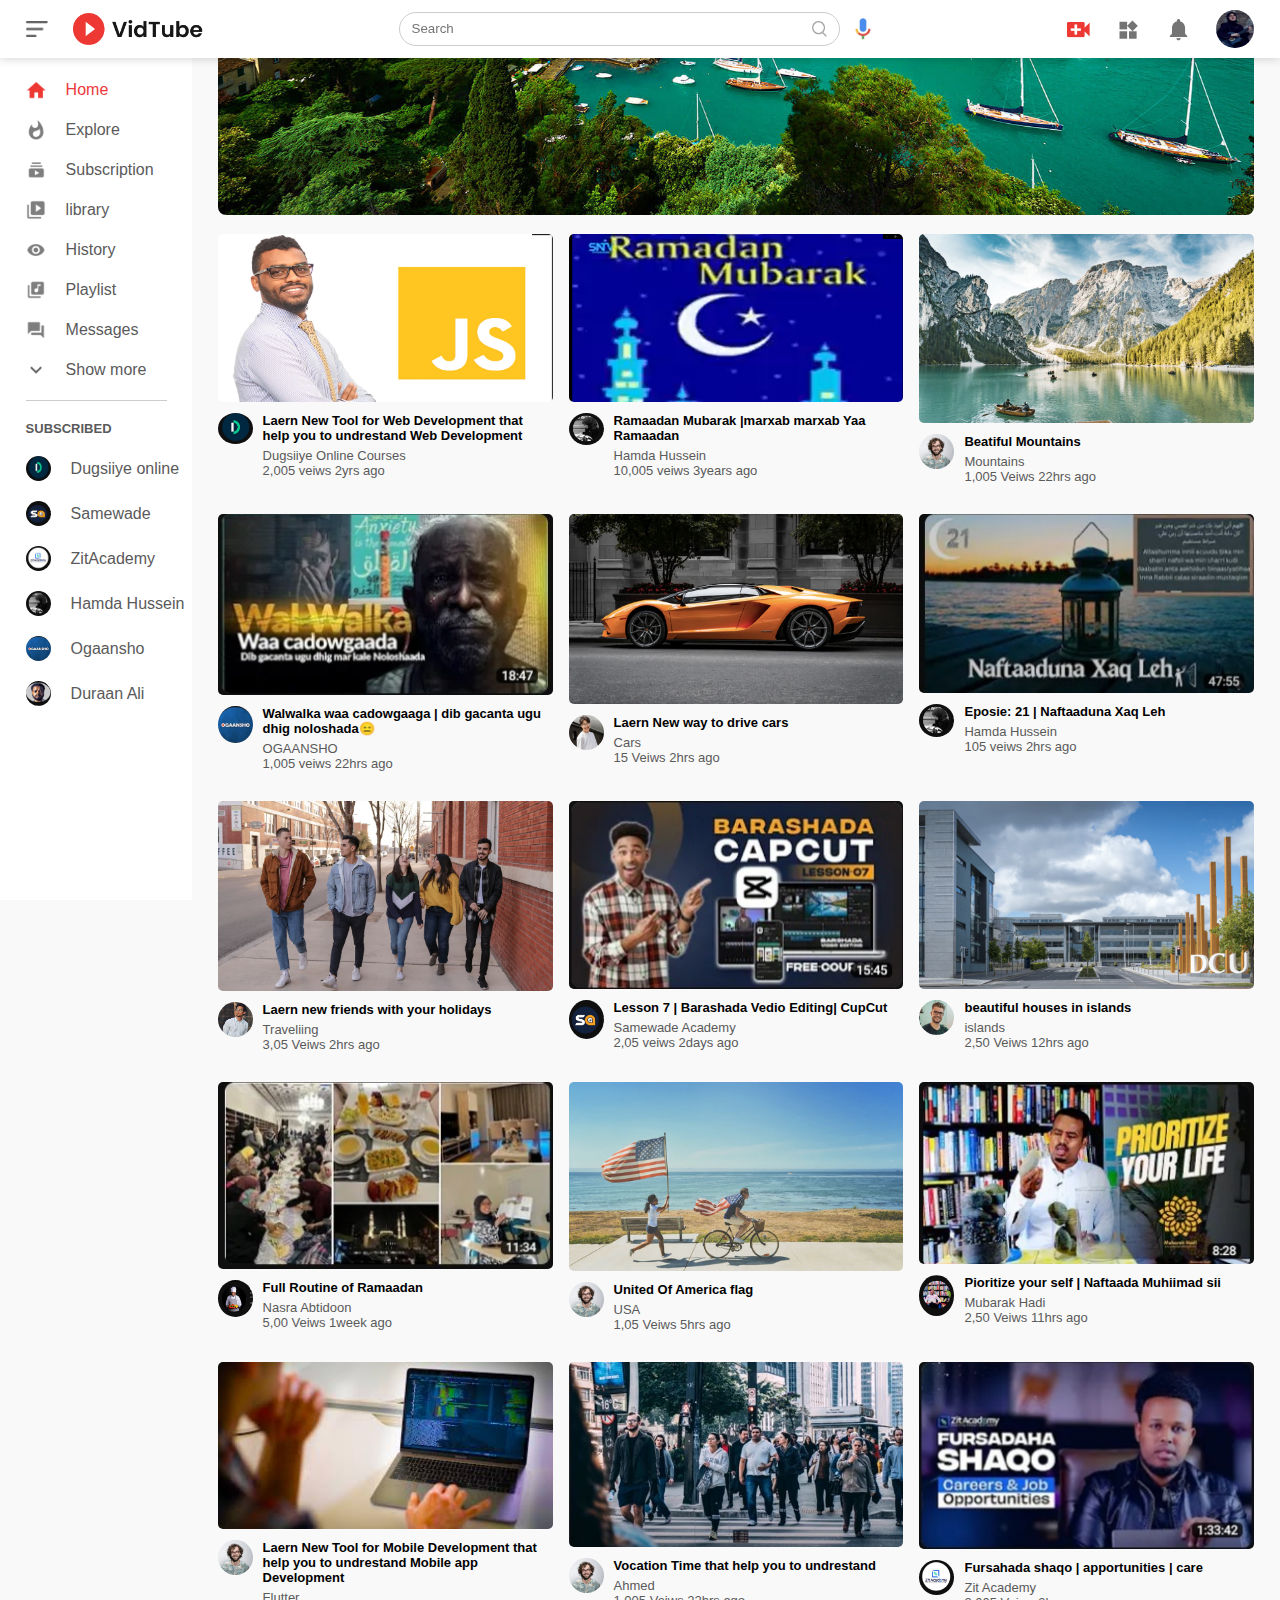
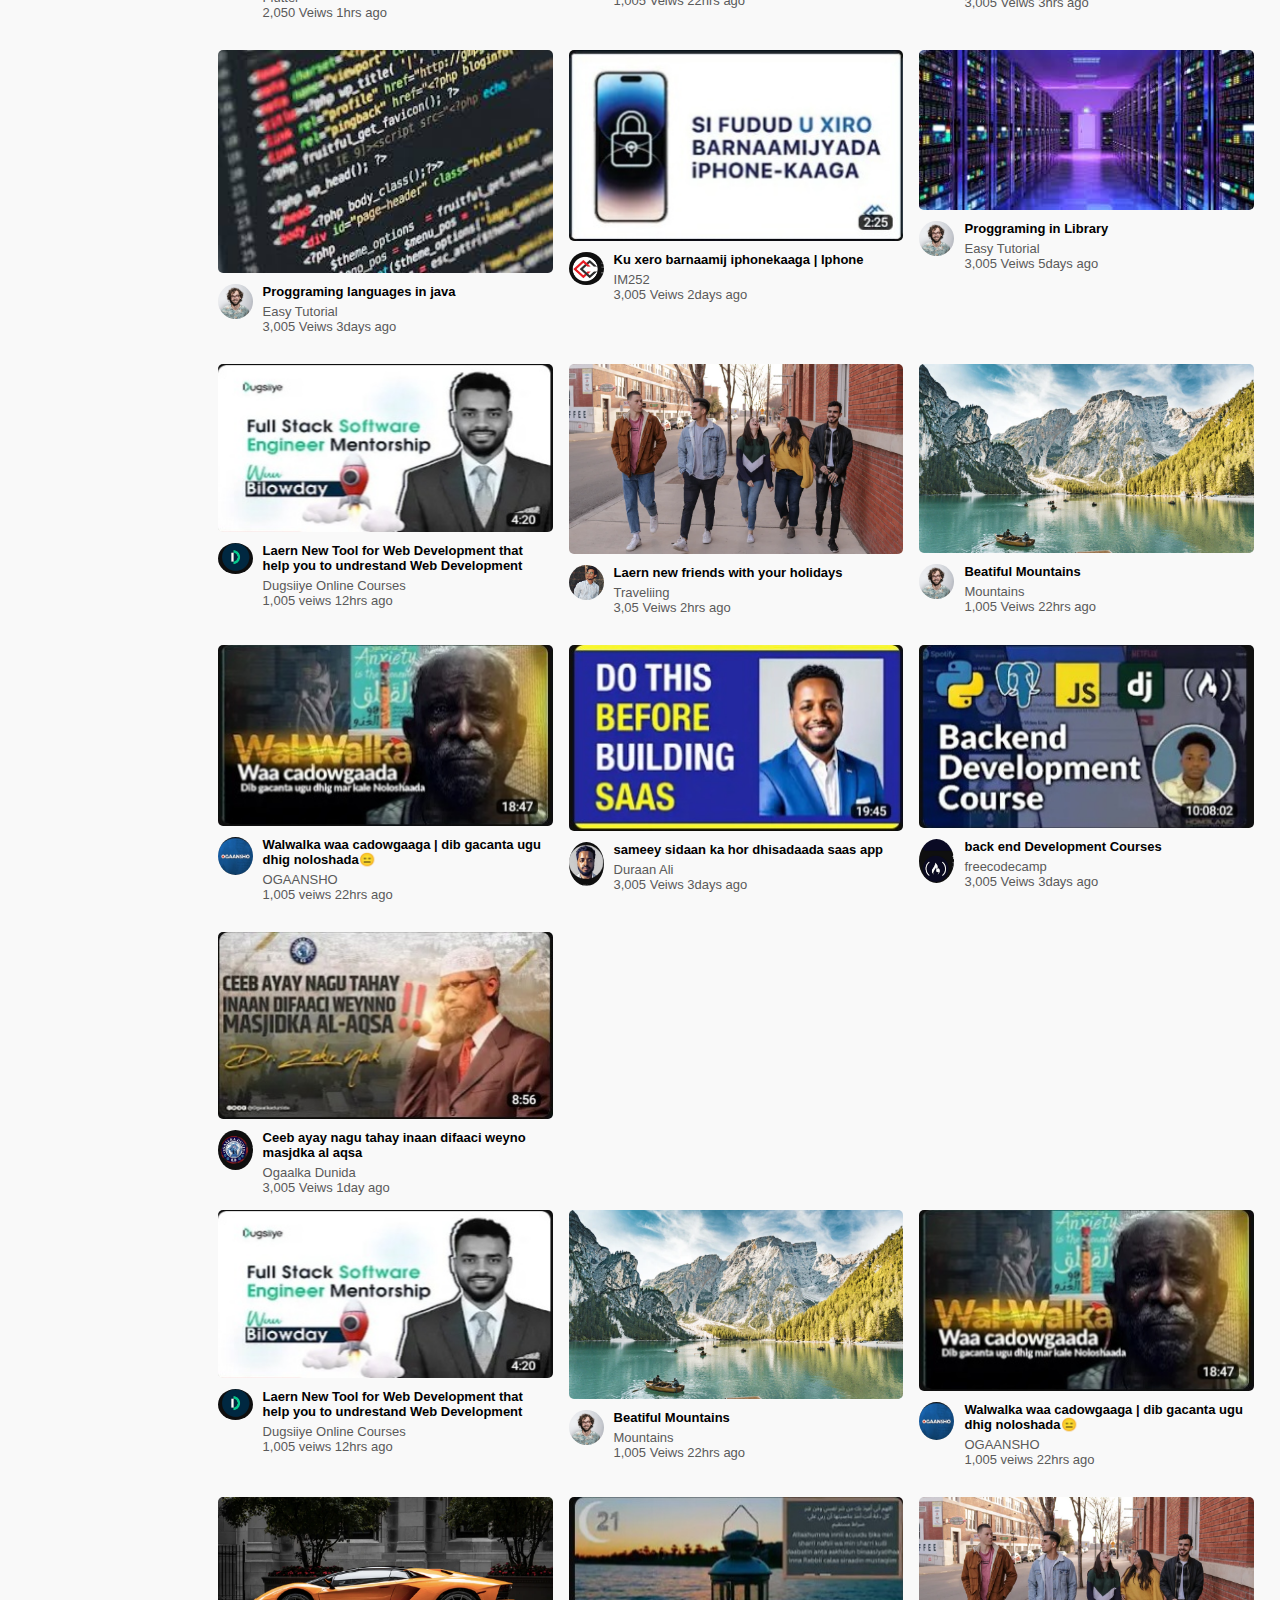
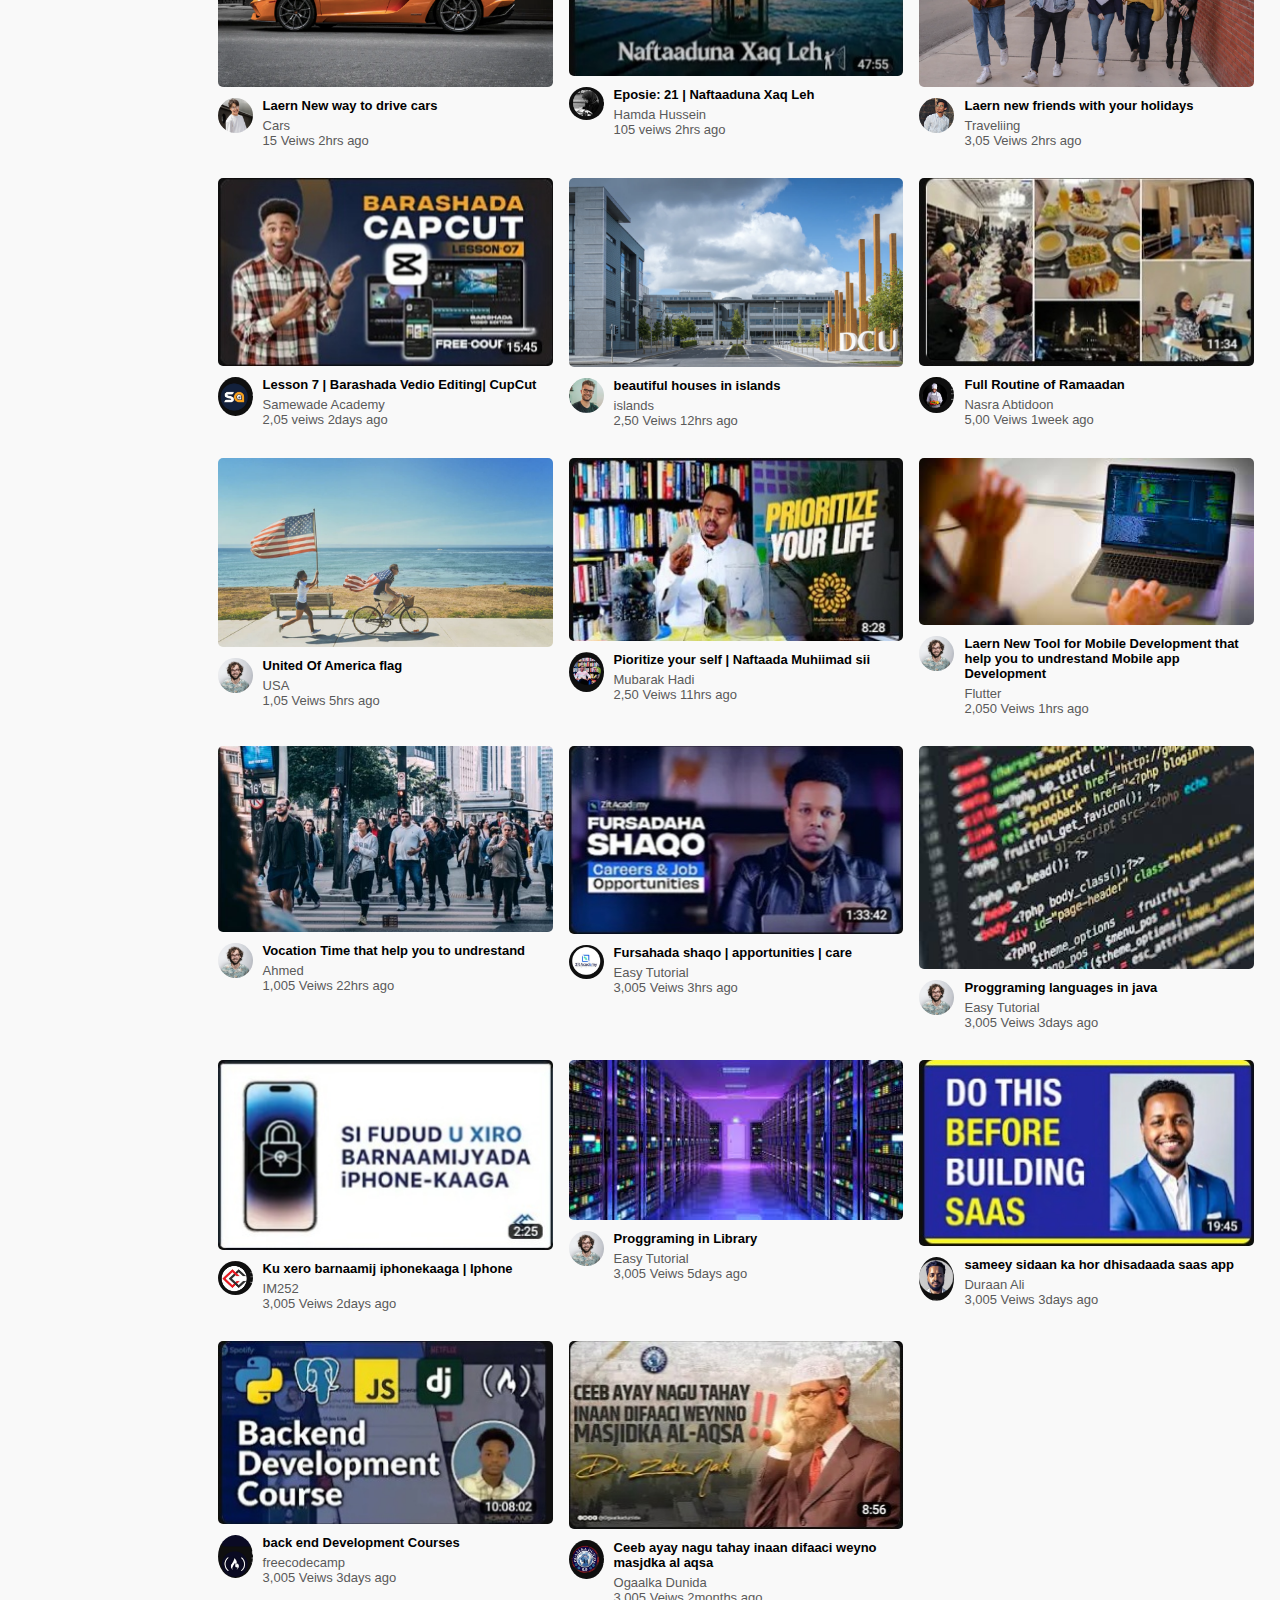
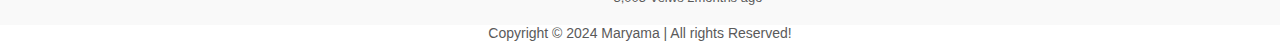
<file: index.html>
<!DOCTYPE html>
<html lang="en">
<head> 
    <meta charset="UTF-8">
    <meta name="viewport" content="width=device-width, initial-scale=1.0">
    <title>YouTube Website</title>
    <link rel="stylesheet" href="./style.css">
</head>
<body>
    <nav class="flex-div">
        <div class="nav-left flex-div">
            <img src="./vidTube_img/menu.png" class="menu-icon ">
            <img src="./vidTube_img/logo.png" class="logo">
        </div>
        <div class="nav-middle flex-div">
<div class="search-box flex-div">
    <input type="text" placeholder="Search">
    <img src="./vidTube_img/search.png" alt="">
</div>
<img src="./vidTube_img/voice-search.png" class="mic-icon">
        </div>
        <div class="nav-right flex-div">
            <img src="./vidTube_img/upload.png">
            <img src="./vidTube_img/more.png">
            <img src="./vidTube_img/notification.png">
            <img src="./vidTube_img/7.jpg" class="user-icon">
        </div>
    </nav>
    <div class="sidebar">
        <div class="shortcut-links">
            <a href="#"><img src="./vidTube_img/home.png" > <p>Home</p></a>
            <a href="#"><img src="./vidTube_img/explore.png" ><p>Explore</p></a>
            <a href="#"><img src="./vidTube_img/subscriprion.png" alt=""><p>Subscription</p></a>
            <a href="#"><img src="./vidTube_img/library.png" alt=""><p>library</p></a>
            <a href="#"><img src="./vidTube_img/history.png" alt=""><p>History</p></a>
            <a href="#"><img src="./vidTube_img/playlist.png" alt=""><p>Playlist</p></a>
            <a href="#"><img src="./vidTube_img/messages.png" alt=""><p>Messages</p></a>
            <a href="#"><img src="./vidTube_img/show-more.png" alt=""><p>Show more</p></a>
            <hr>
        </div>
        <div class="subcripe-list">
            <h3>SUBSCRIBED</h3>
            <a href="#"><img src="./vidTube_img/XRecorder_04052024_150142.jpg" ><p> Dugsiiye online </p></a>
            <a href="#"><img src="./vidTube_img/XRecorder_04052024_150431.jpg" ><p> Samewade </p></a>
            <a href="#"><img src="./vidTube_img/XRecorder_04052024_150500.jpg" > <p> ZitAcademy </p></a>
            <a href="#"><img src="./vidTube_img/XRecorder_04052024_150355.jpg"><p> Hamda Hussein</p></a>
            <a href="#"><img src="./vidTube_img/XRecorder_04052024_150016.jpg" > <p> Ogaansho </p></a>
            <a href="#"><img src="./vidTube_img/XRecorder_04052024_150634.jpg" > <p> Duraan Ali</p></a>
        </div>
    </div>
    <div class="container">
        <div class="banner">
            <h1>welcome to YouTube</h1>
            <img src="./vidTube_img/hero-banner.jpg" alt="">
        </div>
        <div class="list-container">
            <div class="vid-list">
                <a href="./play.html"><img src="./vidTube_img/Screenshot 2024-09-29 173920.png"  height="168px" class="thumnail"></a>
                <div class="flex-div">
                    <a href="#">
                        <img src="./vidTube_img/XRecorder_04052024_150142.jpg" ></a>
                    <div class="vid-info">
                        <a href="./play.html">Laern New Tool for Web Development that help you to undrestand Web Development</a>
                        <p>Dugsiiye Online Courses</p>
                        <p>2,005 veiws  2yrs ago</p>
                    </div>
                    
                    </div>
                </div>
            <div class="vid-list">
                <a href="./vid.html"> <img src="./vidTube_img/marxab.png"  height="168px" class="thumnail"></a>
                <div class="flex-div">
                        <img src="./vidTube_img/XRecorder_04052024_150355.jpg" >
                    <div class="vid-info">
                        <a href="./vid.html">Ramaadan Mubarak |marxab marxab Yaa Ramaadan </a>
                        <p>Hamda Hussein</p>
                        <p>10,005 veiws   3years ago</p>
                    </div>
                </div>
            </div>
            
            <div class="vid-list">
                <a href="./playvedio.html"><img src="./vidTube_img/thumbnail4.png" class="thumnail"></a>
                <div class="flex-div">
                    <a href="./playvedio.html">
                        <img src="./vidTube_img/Jack.png" ></a>
                    <div class="vid-info">
                        <a href="./playvedio.html">Beatiful Mountains</a>
                        <p>Mountains</p>
                        <p>1,005 Veiws  22hrs ago</p>
                    </div>
                </div>
            </div>
            <div class="vid-list">
                <a href="./vedio.html"><img src="./vidTube_img/XRecorder_04052024_150042.jpg" class="thumnail"></a>
                
                <div class="flex-div">
                    <a href="#">
                        <img src="./vidTube_img/XRecorder_04052024_150016.jpg" ></a>
                    <div class="vid-info">
                        <a href="#">Walwalka waa cadowgaaga | dib  gacanta ugu dhig noloshada😑</a>
                        <p>OGAANSHO</p>
                        <p>1,005 veiws  22hrs ago</p>
                    </div>

                </div>
            </div>
            <div class="vid-list">
                <img src="./vidTube_img/thumbnail6.png" class="thumnail">
                <div class="flex-div">
                    <a href="#">
                        <img src="./vidTube_img/gerard.png" ></a>
                    <div class="vid-info">
                        <a href="#">Laern New way to drive cars</a>
                        <p>Cars</p>
                        <p>15 Veiws  2hrs ago</p>
                    </div>
                </div>
            </div>
            <div class="vid-list">
                <img src="./vidTube_img/XRecorder_04052024_150358.jpg" class="thumnail">
                <div class="flex-div">
                    <a href="#">
                        <img src="./vidTube_img/XRecorder_04052024_150355.jpg" ></a>
                    <div class="vid-info">
                        <a href="#">Eposie: 21 | Naftaaduna Xaq Leh</a>
                        <p>Hamda Hussein</p>
                        <p>105 veiws  2hrs ago</p>
                    </div>

                </div>
            </div>
            <div class="vid-list">
                <img src="./vidTube_img/thumbnail5.png" class="thumnail">
                <div class="flex-div">
                    <a href="#">
                        <img src="./vidTube_img/member-9.png" ></a>
                    <div class="vid-info">
                        <a href="#">Laern new friends with your holidays </a>
                        <p>Traveliing</p>
                        <p>3,05 Veiws  2hrs ago</p>
                    </div>
                </div>
            </div>
           
            <div class="vid-list">
                <a href="./vedio.html"><img src="./vidTube_img/XRecorder_04052024_150425.jpg" class="thumnail"></a>
                <div class="flex-div">
                    
                        <img src="./vidTube_img/XRecorder_04052024_150431.jpg" ></a>
                    <div class="vid-info">
                        <a href="./vedio.html">Lesson 7 | Barashada Vedio Editing| CupCut</a>
                        <p>Samewade Academy</p>
                        <p>2,05 veiws  2days ago</p>
                    </div>
                </div>
            </div>
          
          
            <div class="vid-list">
                <img src="./vidTube_img/thumbnail7.png" class="thumnail">
                <div class="flex-div">
                    <a href="#">
                        <img src="./vidTube_img/simon.png" ></a>
                    <div class="vid-info">
                        <a href="#">beautiful houses in islands</a>
                        <p>islands</p>
                        <p>2,50 Veiws  12hrs ago</p>
                    </div>
                </div>
            </div>
            <div class="vid-list">
                <img src="./vidTube_img/XRecorder_04052024_150116.jpg" class="thumnail">
                <div class="flex-div">
                    <a href="#">
                        <img src="./vidTube_img/XRecorder_04052024_150121.jpg" ></a>
                    <div class="vid-info">
                        <a href="#">Full Routine of Ramaadan</a>
                        <p>Nasra Abtidoon</p>
                        <p>5,00 Veiws  1week ago</p>
                    </div>
                </div>
            </div>
            <div class="vid-list">
                <img src="./vidTube_img/thumbnail2.png" class="thumnail">
                <div class="flex-div">
                    <a href="#">
                        <img src="./vidTube_img/Jack.png" ></a>
                    <div class="vid-info">
                        <a href="#">United Of America flag</a>
                        <p>USA</p>
                        <p>1,05 Veiws  5hrs ago</p>
                    </div>
                </div>
            </div>
            <div class="vid-list">
                <img src="./vidTube_img/XRecorder_04052024_150304.jpg" class="thumnail">
                <div class="flex-div">
                    <a href="#">
                        <img src="./vidTube_img/XRecorder_04052024_150310.jpg" ></a>
                    <div class="vid-info">
                        <a href="#">Pioritize your self | Naftaada Muhiimad sii</a>
                        <p>Mubarak Hadi</p>
                        <p>2,50 Veiws  11hrs ago</p>
                    </div>
                </div>
            </div>
            <div class="vid-list">
                <img src="./vidTube_img/23.jpeg" class="thumnail">
                <div class="flex-div">
                    <a href="#">
                        <img src="./vidTube_img/Jack.png" ></a>
                    <div class="vid-info">
                        <a href="#">Laern New Tool for Mobile Development that help you to undrestand Mobile app Development</a>
                        <p>Flutter</p>
                        <p>2,050 Veiws  1hrs ago</p>
                    </div>
                </div>
            </div>
            <div class="vid-list">
                <img src="./vidTube_img/12.JPG" class="thumnail">
                <div class="flex-div">
                    <a href="#">
                        <img src="./vidTube_img/Jack.png" ></a>
                    <div class="vid-info">
                        <a href="#">Vocation Time that help you to undrestand</a>
                        <p>Ahmed</p>
                        <p>1,005 Veiws  22hrs ago</p>
                    </div>
                </div>
            </div>
            <div class="vid-list">
                <img src="./vidTube_img/XRecorder_04052024_150508.jpg" class="thumnail">
                <div class="flex-div">
                    <a href="#">
                        <img src="./vidTube_img/XRecorder_04052024_150500.jpg" ></a>
                    <div class="vid-info">
                        <a href="#">Fursahada shaqo | apportunities | care</a>
                        <p>Zit Academy</p>
                        <p>3,005 Veiws  3hrs ago</p>
                    </div>
                </div>
            </div>
            <div class="vid-list">
                <img src="./vidTube_img/images (51).jpeg" class="thumnail">
                <div class="flex-div">
                    <a href="#">
                        <img src="./vidTube_img/Jack.png" ></a>
                    <div class="vid-info">
                        <a href="#">Proggraming languages in java</a>
                        <p>Easy Tutorial</p>
                        <p>3,005 Veiws  3days ago</p>
                    </div>
                </div>
            </div>
            <div class="vid-list">
                <img src="./vidTube_img/XRecorder_04052024_150837.jpg" class="thumnail">
                <div class="flex-div">
                    <a href="#">
                        <img src="./vidTube_img/XRecorder_04052024_150824.jpg" ></a>
                    <div class="vid-info">
                        <a href="#">Ku xero barnaamij iphonekaaga | Iphone</a>
                        <p>IM252</p>
                        <p>3,005 Veiws  2days ago</p>
                    </div>
                </div>
            </div>
            <div class="vid-list">
                <img src="./vidTube_img/download (33).jpeg" class="thumnail">
                <div class="flex-div">
                    <a href="#">
                        <img src="./vidTube_img/Jack.png" ></a>
                    <div class="vid-info">
                        <a href="#">Proggraming in Library</a>
                        <p>Easy Tutorial</p>
                        <p>3,005 Veiws  5days ago</p>
                    </div>
                </div>
            </div>
            <div class="vid-list">
                <img src="./vidTube_img/XRecorder_04052024_150158.jpg"  height="168px" class="thumnail">
                <div class="flex-div">
                    <a href="#">
                        <img src="./vidTube_img/XRecorder_04052024_150142.jpg" ></a>
                    <div class="vid-info">
                        <a href="#">Laern New Tool for Web Development that help you to undrestand Web Development</a>
                        <p>Dugsiiye Online Courses</p>
                        <p>1,005 veiws  12hrs ago</p>
                    </div>

                </div>
            </div>
            <div class="vid-list">
                <img src="./vidTube_img/thumbnail5.png" class="thumnail">
                <div class="flex-div">
                    <a href="#">
                        <img src="./vidTube_img/member-9.png" ></a>
                    <div class="vid-info">
                        <a href="#">Laern new friends with your holidays </a>
                        <p>Traveliing</p>
                        <p>3,05 Veiws  2hrs ago</p>
                    </div>
                </div>
            </div>
            <div class="vid-list">
                <img src="./vidTube_img/thumbnail4.png" class="thumnail">
                <div class="flex-div">
                    <a href="#">
                        <img src="./vidTube_img/Jack.png" ></a>
                    <div class="vid-info">
                        <a href="#">Beatiful Mountains</a>
                        <p>Mountains</p>
                        <p>1,005 Veiws  22hrs ago</p>
                    </div>
                </div>
            </div>
            <div class="vid-list">
                <img src="./vidTube_img/XRecorder_04052024_150042.jpg" class="thumnail">
                <div class="flex-div">
                    <a href="#">
                        <img src="./vidTube_img/XRecorder_04052024_150016.jpg" ></a>
                    <div class="vid-info">
                        <a href="#">Walwalka waa cadowgaaga | dib  gacanta ugu dhig noloshada😑</a>
                        <p>OGAANSHO</p>
                        <p>1,005 veiws  22hrs ago</p>
                    </div>

                </div>
            </div>
            <div class="vid-list">
                <img src="./vidTube_img/XRecorder_04052024_150641.jpg" class="thumnail">
                <div class="flex-div">
                    <a href="#">
                        <img src="./vidTube_img/XRecorder_04052024_150634.jpg" ></a>
                    <div class="vid-info">
                        <a href="#">sameey sidaan ka hor dhisadaada saas app</a>
                        <p>Duraan Ali</p>
                        <p>3,005 Veiws  3days ago</p>
                    </div>
                </div>
            </div>
            <div class="vid-list">
                <img src="./vidTube_img/XRecorder_04052024_150733.jpg" class="thumnail">
                <div class="flex-div">
                    <a href="#">
                        <img src="./vidTube_img/XRecorder_04052024_150725.jpg" ></a>
                    <div class="vid-info">
                        <a href="#">back end Development Courses</a>
                        <p>freecodecamp</p>
                        <p>3,005 Veiws  3days ago</p>
                    </div>
                </div>
            </div>
            <div class="vid-list">
                <img src="./vidTube_img/XRecorder_04052024_150610.jpg" class="thumnail">
                <div class="flex-div">
                    <a href="#">
                        <img src="./vidTube_img/XRecorder_04052024_150547.jpg" ></a>
                    <div class="vid-info">
                        <a href="#">Ceeb ayay nagu tahay inaan difaaci weyno masjdka al aqsa</a>
                        <p>Ogaalka Dunida</p>
                        <p>3,005 Veiws  1day ago</p>
                    </div>
                </div>
            </div>
        </div>
        <div class="list-container">
            <div class="vid-list">
                <img src="./vidTube_img/XRecorder_04052024_150158.jpg"  height="168px" class="thumnail">
                <div class="flex-div">
                    <a href="#">
                        <img src="./vidTube_img/XRecorder_04052024_150142.jpg" ></a>
                    <div class="vid-info">
                        <a href="#">Laern New Tool for Web Development that help you to undrestand Web Development</a>
                        <p>Dugsiiye Online Courses</p>
                        <p>1,005 veiws  12hrs ago</p>
                    </div>

                </div>
            </div>
            <div class="vid-list">
                <img src="./vidTube_img/thumbnail4.png" class="thumnail">
                <div class="flex-div">
                    <a href="#">
                        <img src="./vidTube_img/Jack.png" ></a>
                    <div class="vid-info">
                        <a href="#">Beatiful Mountains</a>
                        <p>Mountains</p>
                        <p>1,005 Veiws  22hrs ago</p>
                    </div>
                </div>
            </div>
            <div class="vid-list">
                <img src="./vidTube_img/XRecorder_04052024_150042.jpg" class="thumnail">
                <div class="flex-div">
                    <a href="#">
                        <img src="./vidTube_img/XRecorder_04052024_150016.jpg" ></a>
                    <div class="vid-info">
                        <a href="#">Walwalka waa cadowgaaga | dib  gacanta ugu dhig noloshada😑</a>
                        <p>OGAANSHO</p>
                        <p>1,005 veiws  22hrs ago</p>
                    </div>

                </div>
            </div>
            <div class="vid-list">
                <img src="./vidTube_img/thumbnail6.png" class="thumnail">
                <div class="flex-div">
                    <a href="#">
                        <img src="./vidTube_img/gerard.png" ></a>
                    <div class="vid-info">
                        <a href="#">Laern New way to drive cars</a>
                        <p>Cars</p>
                        <p>15 Veiws  2hrs ago</p>
                    </div>
                </div>
            </div>
            <div class="vid-list">
                <img src="./vidTube_img/XRecorder_04052024_150358.jpg" class="thumnail">
                <div class="flex-div">
                    <a href="#">
                        <img src="./vidTube_img/XRecorder_04052024_150355.jpg" ></a>
                    <div class="vid-info">
                        <a href="#">Eposie: 21 | Naftaaduna Xaq Leh</a>
                        <p>Hamda Hussein</p>
                        <p>105 veiws  2hrs ago</p>
                    </div>

                </div>
            </div>
            <div class="vid-list">
                <img src="./vidTube_img/thumbnail5.png" class="thumnail">
                <div class="flex-div">
                    <a href="#">
                        <img src="./vidTube_img/member-9.png" ></a>
                    <div class="vid-info">
                        <a href="#">Laern new friends with your holidays </a>
                        <p>Traveliing</p>
                        <p>3,05 Veiws  2hrs ago</p>
                    </div>
                </div>
            </div>
            <div class="vid-list">
                <img src="./vidTube_img/XRecorder_04052024_150425.jpg" class="thumnail">
                <div class="flex-div">
                    <a href="#">
                        <img src="./vidTube_img/XRecorder_04052024_150431.jpg" ></a>
                    <div class="vid-info">
                        <a href="#">Lesson 7 | Barashada Vedio Editing| CupCut</a>
                        <p>Samewade Academy</p>
                        <p>2,05 veiws  2days ago</p>
                    </div>
                </div>
            </div>
            <div class="vid-list">
                <img src="./vidTube_img/thumbnail7.png" class="thumnail">
                <div class="flex-div">
                    <a href="#">
                        <img src="./vidTube_img/simon.png" ></a>
                    <div class="vid-info">
                        <a href="#">beautiful houses in islands</a>
                        <p>islands</p>
                        <p>2,50 Veiws  12hrs ago</p>
                    </div>
                </div>
            </div>
            <div class="vid-list">
                <img src="./vidTube_img/XRecorder_04052024_150116.jpg" class="thumnail">
                <div class="flex-div">
                    <a href="#">
                        <img src="./vidTube_img/XRecorder_04052024_150121.jpg" ></a>
                    <div class="vid-info">
                        <a href="#">Full Routine of Ramaadan</a>
                        <p>Nasra Abtidoon</p>
                        <p>5,00 Veiws  1week ago</p>
                    </div>
                </div>
            </div>
            <div class="vid-list">
                <img src="./vidTube_img/thumbnail2.png" class="thumnail">
                <div class="flex-div">
                    <a href="#">
                        <img src="./vidTube_img/Jack.png" ></a>
                    <div class="vid-info">
                        <a href="#">United Of America flag</a>
                        <p>USA</p>
                        <p>1,05 Veiws  5hrs ago</p>
                    </div>
                </div>
            </div>
            <div class="vid-list">
                <img src="./vidTube_img/XRecorder_04052024_150304.jpg" class="thumnail">
                <div class="flex-div">
                    <a href="#">
                        <img src="./vidTube_img/XRecorder_04052024_150310.jpg" ></a>
                    <div class="vid-info">
                        <a href="#">Pioritize your self | Naftaada Muhiimad sii</a>
                        <p>Mubarak Hadi</p>
                        <p>2,50 Veiws  11hrs ago</p>
                    </div>
                </div>
            </div>
            <div class="vid-list">
                <img src="./vidTube_img/23.jpeg" class="thumnail">
                <div class="flex-div">
                    <a href="#">
                        <img src="./vidTube_img/Jack.png" ></a>
                    <div class="vid-info">
                        <a href="#">Laern New Tool for Mobile Development that help you to undrestand Mobile app Development</a>
                        <p>Flutter</p>
                        <p>2,050 Veiws  1hrs ago</p>
                    </div>
                </div>
            </div>
            <div class="vid-list">
                <img src="./vidTube_img/12.JPG" class="thumnail">
                <div class="flex-div">
                    <a href="#">
                        <img src="./vidTube_img/Jack.png" ></a>
                    <div class="vid-info">
                        <a href="#">Vocation Time that help you to undrestand</a>
                        <p>Ahmed</p>
                        <p>1,005 Veiws  22hrs ago</p>
                    </div>
                </div>
            </div>
            <div class="vid-list">
                <img src="./vidTube_img/XRecorder_04052024_150508.jpg" class="thumnail">
                <div class="flex-div">
                    <a href="#">
                        <img src="./vidTube_img/XRecorder_04052024_150500.jpg" ></a>
                    <div class="vid-info">
                        <a href="#">Fursahada shaqo | apportunities | care</a>
                        <p>Easy Tutorial</p>
                        <p>3,005 Veiws  3hrs ago</p>
                    </div>
                </div>
            </div>
            <div class="vid-list">
                <img src="./vidTube_img/images (51).jpeg" class="thumnail">
                <div class="flex-div">
                    <a href="#">
                        <img src="./vidTube_img/Jack.png" ></a>
                    <div class="vid-info">
                        <a href="#">Proggraming languages in java</a>
                        <p>Easy Tutorial</p>
                        <p>3,005 Veiws  3days ago</p>
                    </div>
                </div>
            </div>
            <div class="vid-list">
                <img src="./vidTube_img/XRecorder_04052024_150837.jpg" class="thumnail">
                <div class="flex-div">
                    <a href="#">
                        <img src="./vidTube_img/XRecorder_04052024_150824.jpg" ></a>
                    <div class="vid-info">
                        <a href="#">Ku xero barnaamij iphonekaaga | Iphone</a>
                        <p>IM252</p>
                        <p>3,005 Veiws  2days ago</p>
                    </div>
                </div>
            </div>
            <div class="vid-list">
                <img src="./vidTube_img/download (33).jpeg" class="thumnail">
                <div class="flex-div">
                    <a href="#">
                        <img src="./vidTube_img/Jack.png" ></a>
                    <div class="vid-info">
                        <a href="#">Proggraming in Library</a>
                        <p>Easy Tutorial</p>
                        <p>3,005 Veiws  5days ago</p>
                    </div>
                </div>
            </div>
            <div class="vid-list">
                <img src="./vidTube_img/XRecorder_04052024_150641.jpg" class="thumnail">
                <div class="flex-div">
                    <a href="#">
                        <img src="./vidTube_img/XRecorder_04052024_150634.jpg" ></a>
                    <div class="vid-info">
                        <a href="#">sameey sidaan ka hor dhisadaada saas app</a>
                        <p>Duraan Ali</p>
                        <p>3,005 Veiws  3days ago</p>
                    </div>
                </div>
            </div>
            <div class="vid-list">
                <img src="./vidTube_img/XRecorder_04052024_150733.jpg" class="thumnail">
                <div class="flex-div">
                    <a href="#">
                        <img src="./vidTube_img/XRecorder_04052024_150725.jpg" ></a>
                    <div class="vid-info">
                        <a href="#">back end Development Courses</a>
                        <p>freecodecamp</p>
                        <p>3,005 Veiws  3days ago</p>
                    </div>
                </div>
            </div>
            <div class="vid-list">
                <img src="./vidTube_img/XRecorder_04052024_150610.jpg" class="thumnail">
                <div class="flex-div">
                    <a href="#">
                        <img src="./vidTube_img/XRecorder_04052024_150547.jpg" ></a>
                    <div class="vid-info">
                        <a href="#">Ceeb ayay nagu tahay inaan difaaci weyno masjdka al aqsa</a>
                        <p>Ogaalka Dunida</p>
                        <p>3,005 Veiws  2months ago</p>
                    </div>
                </div>
            </div>
        </div>
    </div>
    <footer>Copyright &copy; 2024 Maryama | All rights Reserved!</footer>

    <script src="./main.js"></script>
</body>
</html>
</file>
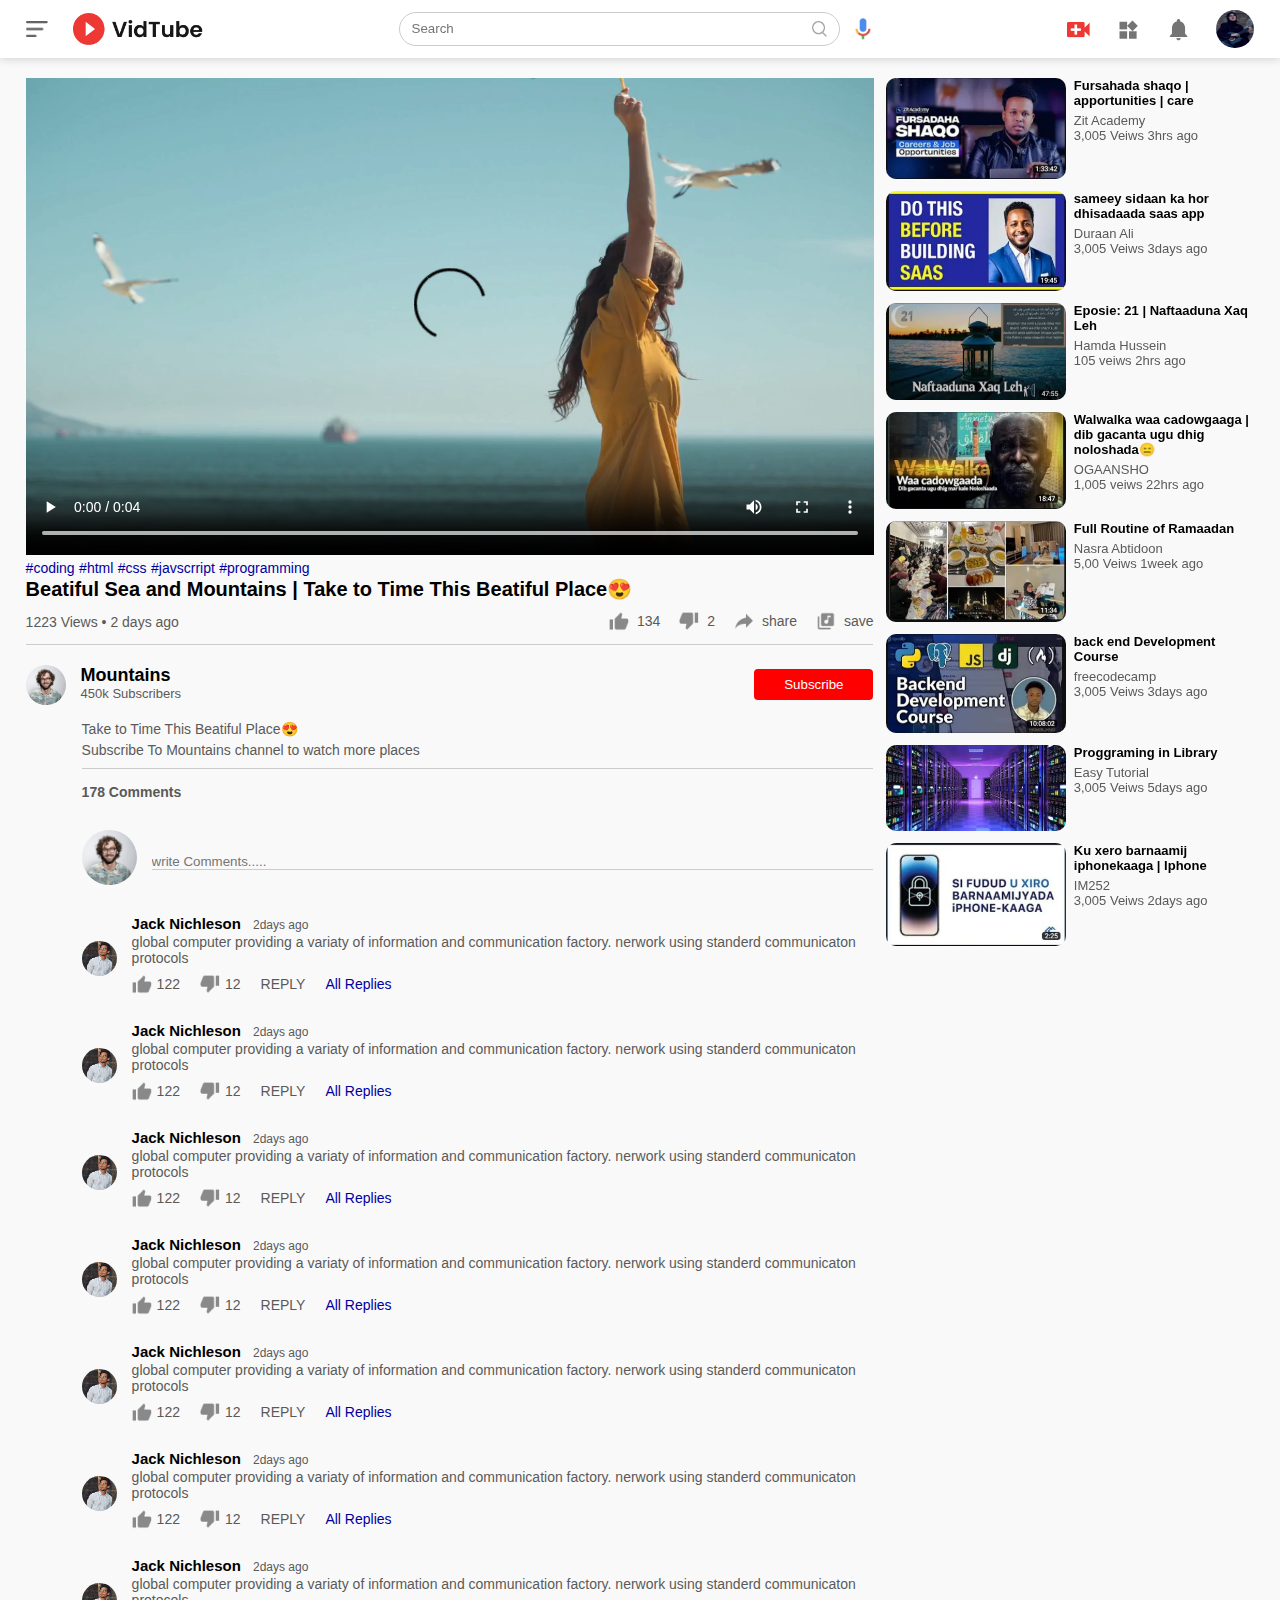
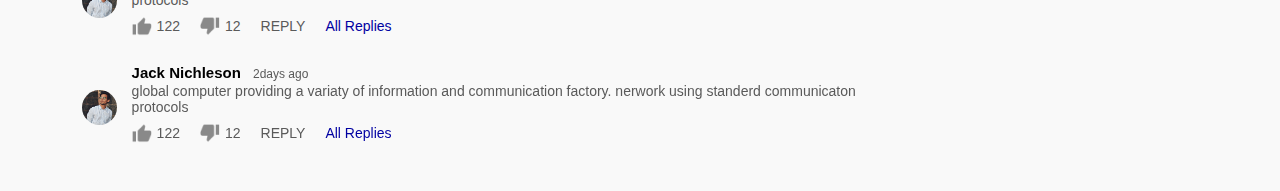
<file: playvedio.html>
<!DOCTYPE html>
<html lang="en">
<head> 
    <meta charset="UTF-8">
    <meta name="viewport" content="width=device-width, initial-scale=1.0">
    <title>Play vedio</title>
    <link rel="stylesheet" href="./style.css">
</head>
<body>
    <nav class="flex-div">
        <div class="nav-left flex-div">
            <img src="./vidTube_img/menu.png" class="menu-icon ">
            <img src="./vidTube_img/logo.png" class="logo">
        </div>
        <div class="nav-middle flex-div">
<div class="search-box flex-div">
    <input type="text" placeholder="Search">
    <img src="./vidTube_img/search.png" alt="">
</div>
<img src="./vidTube_img/voice-search.png" class="mic-icon">
        </div>
        <div class="nav-right flex-div">
            <img src="./vidTube_img/upload.png">
            <img src="./vidTube_img/more.png">
            <img src="./vidTube_img/notification.png">
            <img src="./vidTube_img/7.jpg" class="user-icon">
        </div>
    </nav>
  <div class="container play-con">
    <div class="row">
        <div class="play-vedio">
       <video controls autoplay>
    <source src="./vidTube_img/video.mp4" type="video/mp4">
       </video>
       <div class="tags">
        <a href="">#Coding</a>
        <a href="">#Html</a>
        <a href="">#Css</a>
        <a href="">#Javscrript</a>
        <a href="">#Programming</a>
       </div>
       <h3>Beatiful  Sea and Mountains | Take to Time This Beatiful Place😍 </h3>
       <div class="play-vedio-info">
        <p>1223 Views &bull; 2 days ago</p>
        <div> 
            <a href=""><img src="./vidTube_img/like.png">134</a>
            <a href=""><img src="./vidTube_img/dislike.png">2</a>
            <a href=""><img src="./vidTube_img/share.png">share</a>
            <a href=""><img src="./vidTube_img/save.png">save</a>
        </div>
       </div>
       <hr>
       <div class="publisher">
        <img src="./vidTube_img/Jack.png" >
        <div>
            <p>Mountains</p>
            <span>450k Subscribers</span>
        </div>
        <button type="button">Subscribe</button>
       </div>
       <div class="vid-description">
        <p>Take to Time This Beatiful Place😍</p>
        <p>Subscribe To Mountains channel to watch more places</p>
        <hr>
        <h4>178 Comments</h4>

        <div class="add-comment">
            <img src="./vidTube_img/Jack.png">
            <input type="text" name="" placeholder="write Comments.....">
        </div>
        <div class="old-comment">
            <img src="./vidTube_img/member-9.png">
            <div>
                <h3>Jack Nichleson <span>2days ago</span></h3>
                <p>global computer providing a variaty of information and communication factory.
                    nerwork using standerd communicaton protocols
                </p>
                <div class="commnet-action">
                    <img src="./vidTube_img/like.png">
                    <span>122</span>
                    <img src="./vidTube_img/dislike.png">
                    <span>12</span>
                    <span>REPLY</span>
                    <a href="">All Replies</a>
                </div>
            </div>
        </div>
        <div class="old-comment">
            <img src="./vidTube_img/member-9.png">
            <div>
                <h3>Jack Nichleson <span>2days ago</span></h3>
                <p>global computer providing a variaty of information and communication factory.
                    nerwork using standerd communicaton protocols
                </p>
                <div class="commnet-action">
                    <img src="./vidTube_img/like.png">
                    <span>122</span>
                    <img src="./vidTube_img/dislike.png">
                    <span>12</span>
                    <span>REPLY</span>
                    <a href="">All Replies</a>
                </div>
            </div>
        </div>
        <div class="old-comment">
            <img src="./vidTube_img/member-9.png">
            <div>
                <h3>Jack Nichleson <span>2days ago</span></h3>
                <p>global computer providing a variaty of information and communication factory.
                    nerwork using standerd communicaton protocols
                </p>
                <div class="commnet-action">
                    <img src="./vidTube_img/like.png">
                    <span>122</span>
                    <img src="./vidTube_img/dislike.png">
                    <span>12</span>
                    <span>REPLY</span>
                    <a href="">All Replies</a>
                </div>
            </div>
        </div>
        <div class="old-comment">
            <img src="./vidTube_img/member-9.png">
            <div>
                <h3>Jack Nichleson <span>2days ago</span></h3>
                <p>global computer providing a variaty of information and communication factory.
                    nerwork using standerd communicaton protocols
                </p>
                <div class="commnet-action">
                    <img src="./vidTube_img/like.png">
                    <span>122</span>
                    <img src="./vidTube_img/dislike.png">
                    <span>12</span>
                    <span>REPLY</span>
                    <a href="">All Replies</a>
                </div>
            </div>
        </div>
        <div class="old-comment">
            <img src="./vidTube_img/member-9.png">
            <div>
                <h3>Jack Nichleson <span>2days ago</span></h3>
                <p>global computer providing a variaty of information and communication factory.
                    nerwork using standerd communicaton protocols
                </p>
                <div class="commnet-action">
                    <img src="./vidTube_img/like.png">
                    <span>122</span>
                    <img src="./vidTube_img/dislike.png">
                    <span>12</span>
                    <span>REPLY</span>
                    <a href="">All Replies</a>
                </div>
            </div>
        </div>
        <div class="old-comment">
            <img src="./vidTube_img/member-9.png">
            <div>
                <h3>Jack Nichleson <span>2days ago</span></h3>
                <p>global computer providing a variaty of information and communication factory.
                    nerwork using standerd communicaton protocols
                </p>
                <div class="commnet-action">
                    <img src="./vidTube_img/like.png">
                    <span>122</span>
                    <img src="./vidTube_img/dislike.png">
                    <span>12</span>
                    <span>REPLY</span>
                    <a href="">All Replies</a>
                </div>
            </div>
        </div>
        <div class="old-comment">
            <img src="./vidTube_img/member-9.png">
            <div>
                <h3>Jack Nichleson <span>2days ago</span></h3>
                <p>global computer providing a variaty of information and communication factory.
                    nerwork using standerd communicaton protocols
                </p>
                <div class="commnet-action">
                    <img src="./vidTube_img/like.png">
                    <span>122</span>
                    <img src="./vidTube_img/dislike.png">
                    <span>12</span>
                    <span>REPLY</span>
                    <a href="">All Replies</a>
                </div>
            </div>
        </div>
        <div class="old-comment">
            <img src="./vidTube_img/member-9.png">
            <div>
                <h3>Jack Nichleson <span>2days ago</span></h3>
                <p>global computer providing a variaty of information and communication factory.
                    nerwork using standerd communicaton protocols
                </p>
                <div class="commnet-action">
                    <img src="./vidTube_img/like.png">
                    <span>122</span>
                    <img src="./vidTube_img/dislike.png">
                    <span>12</span>
                    <span>REPLY</span>
                    <a href="">All Replies</a>
                </div>
            </div>
        </div>
        </div>        
        </div>
        <div class="right-sidebar">
            <div class="side-vedio-list">
            <a href="" class="small-them"><img src="./vidTube_img/XRecorder_04052024_150508.jpg"></a>
            <div class="vid-info">
                <a href="#">Fursahada shaqo | apportunities | care</a>
                <p>Zit Academy</p>
                <p>3,005 Veiws  3hrs ago</p>
            </div>

        </div>
            <div class="side-vedio-list">
            <a href="" class="small-them"> <img src="./vidTube_img/XRecorder_04052024_150641.jpg"></a>
            <div class="vid-info">
                <a href="#">sameey sidaan ka hor dhisadaada saas app</a>
                <p>Duraan Ali</p>
                <p>3,005 Veiws  3days ago</p>
            </div>

        </div>
            <div class="side-vedio-list">
            <a href="" class="small-them"> <img src="./vidTube_img/XRecorder_04052024_150358.jpg"></a>
            <div class="vid-info">
                <a href="#">Eposie: 21 | Naftaaduna Xaq Leh</a>
                <p>Hamda Hussein</p>
                <p>105 veiws  2hrs ago</p>
            </div>


        </div>
            <div class="side-vedio-list">
            <a href="" class="small-them"> <img src="./vidTube_img/XRecorder_04052024_150042.jpg"></a>
               <div class="vid-info">
                        <a href="#">Walwalka waa cadowgaaga | dib  gacanta ugu dhig noloshada😑</a>
                        <p>OGAANSHO</p>
                        <p>1,005 veiws  22hrs ago</p>
                    </div>
        </div>
            <div class="side-vedio-list">
            <a href="" class="small-them">    <img src="./vidTube_img/XRecorder_04052024_150116.jpg"></a>
            <div class="vid-info">
                <a href="#">Full Routine of Ramaadan</a>
                <p>Nasra Abtidoon</p>
                <p>5,00 Veiws  1week ago</p>
            </div>
        </div>
            <div class="side-vedio-list">
            <a href="" class="small-them">  <img src="./vidTube_img/XRecorder_04052024_150733.jpg"></a>
            <div class="vid-info">
                <a href="#">back end Development Course</a>
                <p>freecodecamp</p>
                <p>3,005 Veiws  3days ago</p>
            </div>
        </div>
            <div class="side-vedio-list">
            <a href="" class="small-them"> <img src="./vidTube_img/download (33).jpeg"></a>
            <div class="vid-info">
                <a href="#">Proggraming in Library</a>
                <p>Easy Tutorial</p>
                <p>3,005 Veiws  5days ago</p>
            </div>
        </div>
            <div class="side-vedio-list">
            <a href="" class="small-them">  <img src="./vidTube_img/XRecorder_04052024_150837.jpg"></a>
            <div class="vid-info">
                <a href="#">Ku xero barnaamij iphonekaaga | Iphone</a>
                <p>IM252</p>
                <p>3,005 Veiws  2days ago</p>
            </div>
        </div>

        </div>
    </div>
  </div>

<script src="./main.js"></script>
</body>
</html>
</file>
<file: style.css>
*{
    margin: 0;
    padding: 0; 
    font-family: 'poppins', sans-serif;
    box-sizing: border-box;
}
a{
    text-decoration: none;
    color: #5a5a5a;
}
img{
    cursor: pointer;
}
.flex-div{
    display: flex;
    align-items: center;

}
nav{
    padding: 10px 2%;
    justify-content: space-between;
    box-shadow: 0 0 10px rgba(0, 0, 0,0.2);
    background: #fff;
    position: sticky;
    top: 0;
    z-index: 10;
}
.nav-right img{
    width: 25px;
    margin-right: 25px;
}
.nav-right .user-icon{
    width: 38px;
    height: 38px;
    margin-right: 0;
    border-radius: 50%;

}
.nav-left .menu-icon{
    width: 22px;
    margin-right: 25px;

}
.nav-left .logo{
    width: 130px;

}
.nav-middle .mic-icon{
    width: 16px;
}
.nav-middle .search-box{
    border: 1px solid #ccc;
    margin-right: 15px;
    padding: 8px 12px;
    border-radius: 25px;
}
.nav-middle .search-box input{
    width: 400px;
    border: 0;
    outline: 0;
    background: transparent;
}
.nav-middle .search-box img{
    width: 15px;
}
/* ---------------------sidebar-------------------- */
.sidebar{
    width: 15%;
    background: #fff;
    height: 100vh;
    position: fixed;
    top: 0;
    padding-left: 2%;
    padding-top: 80px;

}
.shortcut-links a img{
    width: 20px;
    margin-right: 20px;

}
.shortcut-links a {
    display: flex;
    align-items: center;
    margin-bottom: 20px;
    width: fit-content;
    flex-wrap: wrap;
}
.shortcut-links a:first-child{
    color: #ed383a;
}
.sidebar hr{
    border: 0;
    height: 1px;
    background: #ccc;
    width: 85%;
}

.subcripe-list h3{
    font-size: 13px;
    margin: 20px 0;
    color: #5a5a5a;
}
.subcripe-list a{
    display: flex;
    align-items: center;
    margin-bottom: 20px;
    width: fit-content;
    flex-wrap: wrap;

}
.subcripe-list a img{
    width: 25px;
    height: 25px;
    border-radius: 50%;
    margin-right: 20px;
}
.small-sidebar{
    width: 7%;

}
.small-sidebar a p{
display: none;
}
.small-sidebar h3{
    display: none;
}
.small-sidebar hr{
    width: 50%;
    margin-bottom: 25px;
}
.container{
    background: #f9f9f9;
    padding-left: 17%;
    padding-right: 2%;
    padding-top: 20px;
    padding-bottom: 20px;

}
.large-container{
    padding-left: 7%;

}
.banner{
    width: 100%;
}
.banner h1{
    margin-top: -500px;
}
.banner img{
    width: 100%;
    height: 600px;
    border-radius: 8px;

}
.list-container{
    display: grid;
    grid-template-columns: repeat(auto-fit, minmax(250px,1fr));
    grid-column-gap: 16px;
    grid-row-gap: 30px;
    margin-top: 15px;
}
.vid-list .thumnail{
    width: 100%;
    border-radius: 5px;

}
.vid-list .flex-div{
    align-items: flex-start;
    margin-top: 7px;
}
.vid-list .flex-div img{
    width: 35px;
    margin-right: 10px;
    border-radius: 50%;
}
.vid-info{
    color: #5a5a5a;
    font-size: 13px;

}
.vid-info a{
    color: #000;
    font-weight: 600;
    display: block;
    margin-bottom: 5px;
}
@media (max-width: 900px){
    .menu-icon{
        display: none;

    }
    .sidebar{
        display: none;
    }
    .banner{
        display: none;
    }
    .container, .large-container{
        padding-left: 5%;
        padding-right: 5%;
    }
    .nav-right img{
        display: none;
    }
    .nav-right .user-icon{
        display: block;
        width: 30px;
        height: 30px;
    }
    .nav-middle .search-box input{
        width:200px;

    }
    .nav-middle .mic-icon{
        display:none;
    }
    .logo{
        width: 90px;
    }
}

/* play vedio  cssss */

.play-con{
    padding-left: 2%;
}
.play-con .row{
    display: flex;
    justify-content: space-between;
    flex-wrap: wrap;

}
.play-vedio{
    flex-basis: 69%;

}
.play-vedio .tags a{
    color: #0000a2;
    font-size: 14px;
    text-transform: lowercase;

}
.right-sidebar{
    flex-basis: 30%;

}
.play-vedio video{
    width: 100%;
    
}
.play-vedio h3{
    font-weight: 600;
    font-size: 20px;
}
.play-vedio hr{
   
    border: 0;
    height: 1px;
    background: #ccc;
    margin: 10px 0;
}
.play-vedio .play-vedio-info{
display: flex;
align-items: center;
justify-content: space-between;
flex-wrap: wrap;
margin-top: 10px;
font-size: 14px;
color: #5a5a5a;
}

.play-vedio .play-vedio-info a{
    display: inline-flex;
    align-items: center;
    margin-left: 15px;
}
.play-vedio .play-vedio-info a img{
    width: 20px;
    margin-right: 8px;

}
.side-vedio-list{
    display: flex;
    justify-content: space-between;
    margin-bottom: 8px;
}
.side-vedio-list img{
    width: 100%;
    border-radius: 10px;
}
.side-vedio-list .small-them{
    flex-basis: 49%;
}
.side-vedio-list .vid-info{
    flex-basis: 49%;
}
.publisher{
    display: flex;
    align-items: center;
    margin-top: 20px;
}
.publisher div {
    flex: 1;
    line-height: 18px;

}
.publisher div p{
    color: #000;
    font-weight: 600;
    font-size: 18px;
}
.publisher div span {
 font-size: 13px;
 color: #5a5a5a;
}
.publisher img{
    width: 40px;
    border-radius: 50%;
    margin-right:  15px;
}
.publisher button{
    background-color: red;
    color: white;
    padding: 8px 30px;
    border: 0;
    border-radius: 4px;
    cursor: pointer;
    outline: 0;
}
.vid-description{
    padding-left: 56px;
    margin: 16px 0;
}
.vid-description p{
    font-size: 14px;
    margin-bottom: 5px ;
    color: #5a5a5a;
}
.vid-description h4{
    font-size: 14px;
    color: #5a5a5a;
    margin-top: 15px;
}
.add-comment{
    display: flex;
    align-items: center;
    margin: 30px 0;

}
.add-comment img{
    width: 55px;
    border-radius: 50%;
    margin-right: 15px;
}
.add-comment input{
    border: 0;
    outline: 0;
    border-bottom: 1px solid #ccc;
    width: 100%;
    padding-top: 10px;
    background: transparent;
}
.old-comment{
    display: flex;
    align-items: center;
    margin: 20px 0;

}
.old-comment img{
    width: 35px;
    border-radius: 50%;
    margin-right: 15px;
}
.old-comment h3{
    font-size: 15px;
    margin-bottom: 2px;

}
.old-comment h3 span{
    font-size: 12px;
    color: #5a5a5a;
    font-weight: 500;
    margin-left: 8px;
}
.old-comment .commnet-action{
    display: flex;
    align-items: center;
    margin: 8px 0;
    font-size: 14px;

}
.old-comment .commnet-action img{
    border-radius: 0;
    width: 20px;
    margin-right: 5px;
}
.old-comment .commnet-action span{
    margin-right: 20px;
    color: #5a5a5a;
}
.old-comment .commnet-action a{
    color: #0000a2;
}
@media (max-width: 900px) {
    .play-vedio{
        flex-basis: 100%;
    }
    .right-sidebar{
        flex-basis: 100%;
    } 
    .play-con{
        margin-left: 5%;
    }
    .vid-description{
        padding-left: 0;
    }
    .play-vedio-info a{
        margin-left:0 ;
        margin-right: 15px;
        margin-top: 15px;
    }
    footer{
        text-align: center;
        font-size: 10px;
        color: #5a5a5a;
        margin-bottom: 59px;
    }
}
footer{
    align-items: center;
    text-align: center;
    font-size: 14px;
    color: #5a5a5a;
}
</file>
